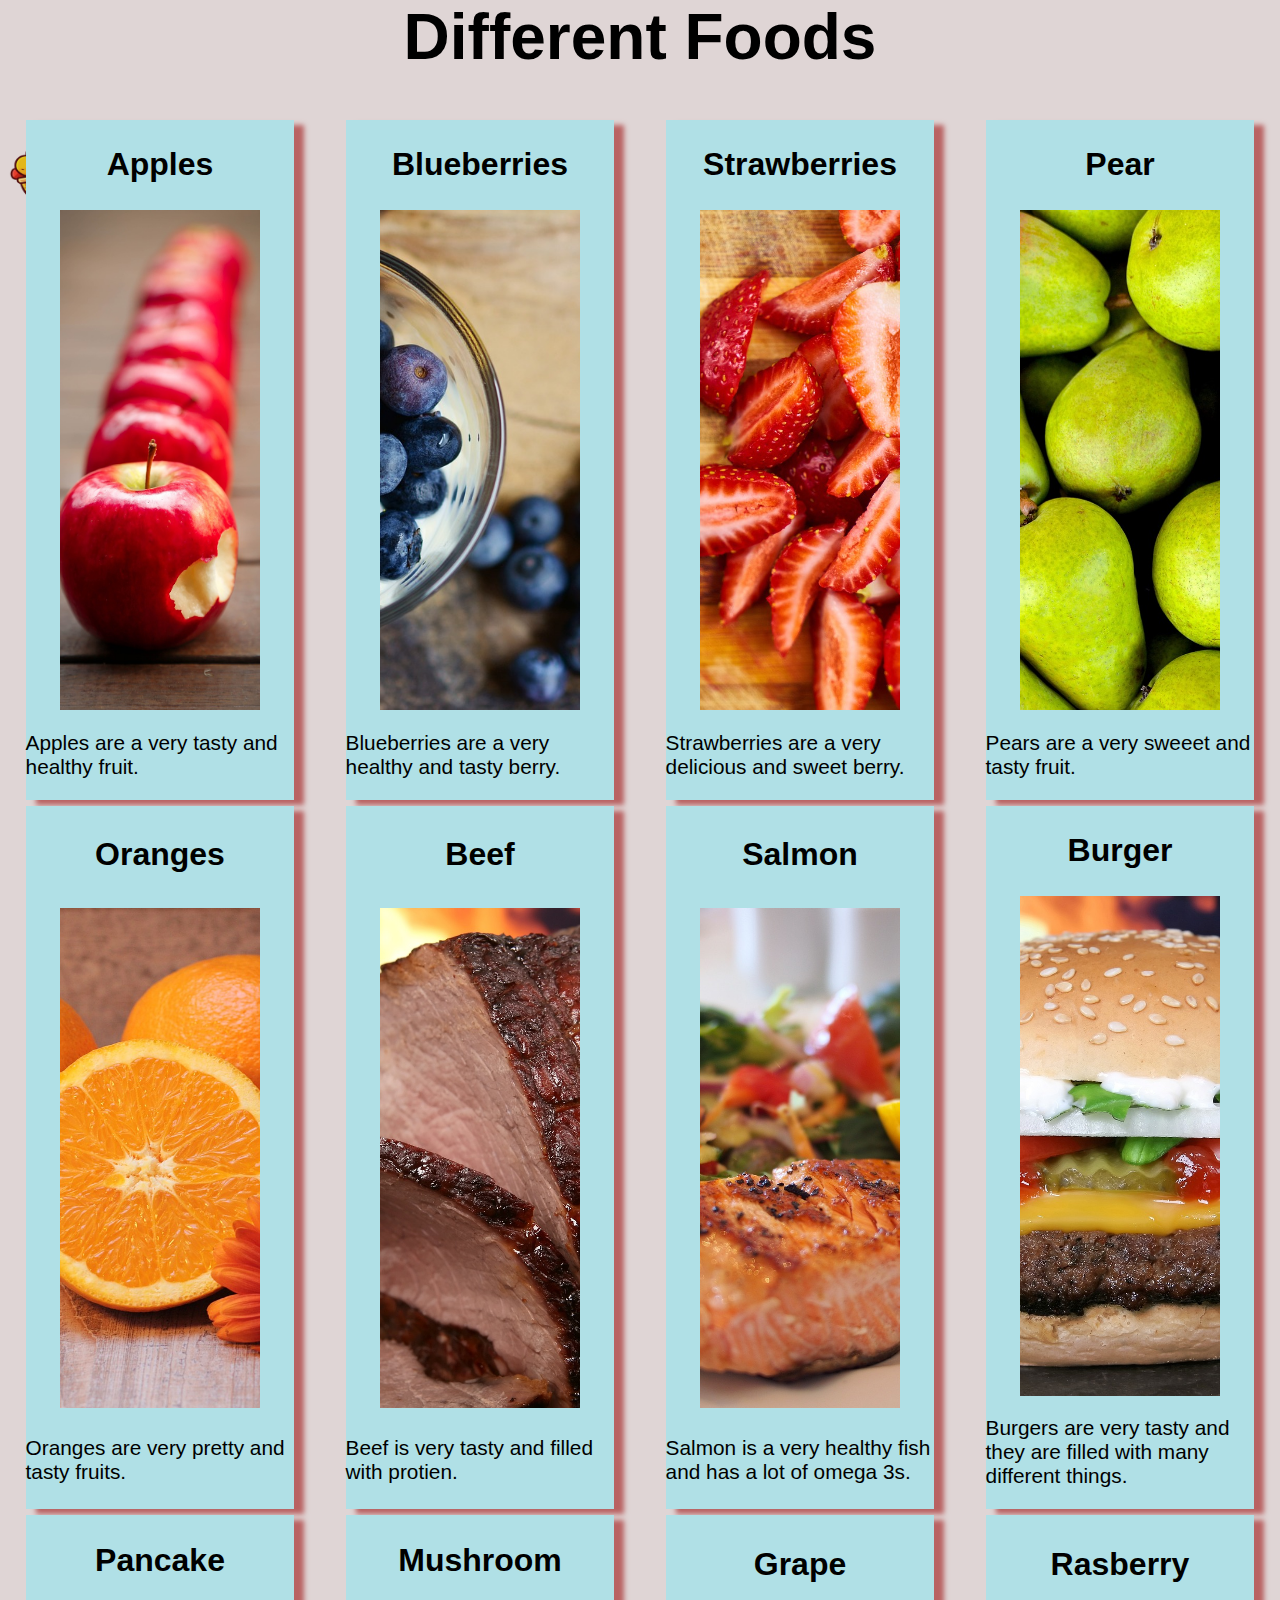
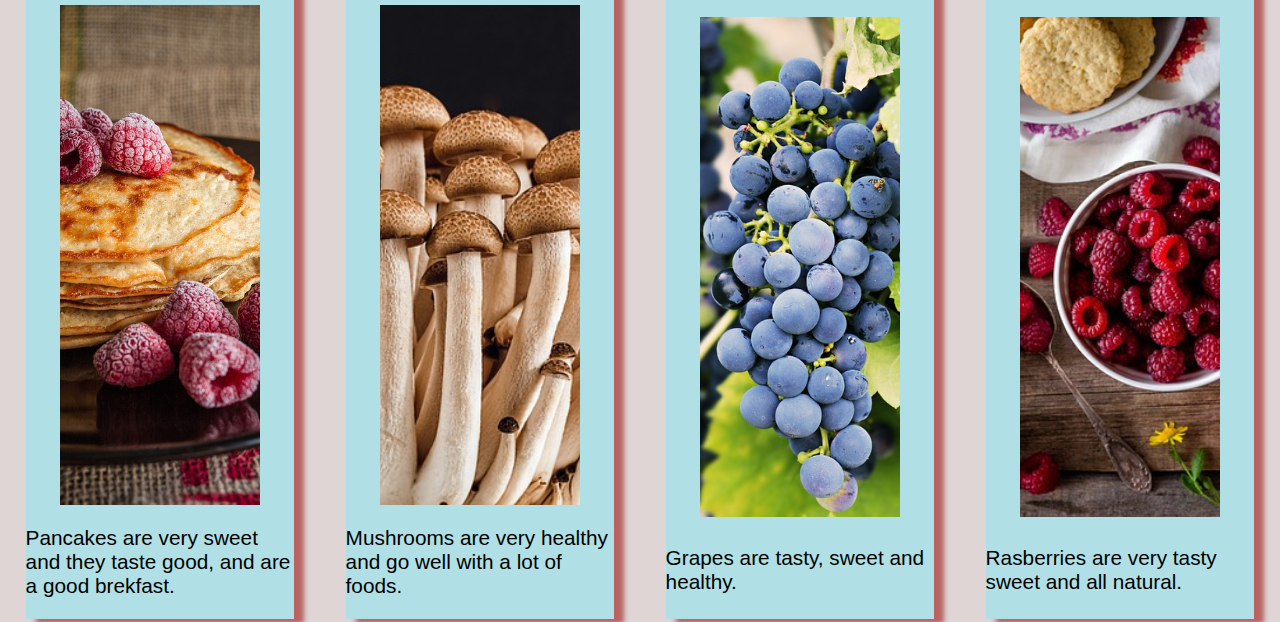
<file: index.html>
<html lang="en">

<head>
  <meta charset="UTF-8" />
  <meta name="viewport" content="width=device-width, initial-scale=1.0" />
  <title>Flex Box</title>
  <link rel="stylesheet" href="style.css" />
  <link rel="preconnect" href="https://fonts.googleapis.com">
<link rel="preconnect" href="https://fonts.gstatic.com" crossorigin>
<link href="https://fonts.googleapis.com/css2?family=Oswald:wght@500;700&family=Playfair+Display:ital,wght@0,700;1,400&family=Poppins:wght@400;500&display=swap" rel="stylesheet">

</head>

<body>
  <div class="title">
    <h1>Different Foods</h1>
  </div>
  <img src="fruit_cartoon-removebg-preview.png" alt="cartoon" class="animation">
  <div class="flex-container">
    <div class="card">
      <h2 class="card- title"> Apples</h2>
      <img src="apples.jpg" alt="" class="card-img">
      <p class="card-desc">
        Apples are a very tasty and healthy fruit.
      </p>
    </div>
    <div class="card">
      <h2 class="card- title"> Blueberries</h2>
      <img src="blueberry.jpg" alt="" class="card-img">
      <p class="card-desc">
        Blueberries are a very healthy and tasty berry.
      </p>
    </div>
    <div class="card">
      <h2 class="card- title"> Strawberries</h2>
      <img src="straw.jpg" alt="" class="card-img">
      <p class="card-desc">
        Strawberries are a very delicious and sweet berry.
      </p>
    </div>
    <div class="card">
      <h2 class="card- title"> Pear</h2>
      <img src="pear.jpg" alt="" class="card-img">
      <p class="card-desc">
        Pears are a very sweeet and tasty fruit.
      </p>
    </div>
    
    <div class="card">
      <h2 class="card- title"> Oranges</h2>
      <img src="orange.jpg" alt="" class="card-img">
      <p class="card-desc">
        Oranges are very pretty and tasty fruits.
      </p>
    </div>
    <div class="card">
      <h2 class="card- title"> Beef</h2>
      <img src="beef.jpg" alt="" class="card-img">
      <p class="card-desc">
        Beef is very tasty and filled with protien.
      </p>
    </div>
    <div class="card">
      <h2 class="card- title"> Salmon</h2>
      <img src="salmon.jpg" alt="" class="card-img">
      <p class="card-desc">
        Salmon is a very healthy fish and has a lot of omega 3s.
      </p>
    </div>
    <div class="card">
      <h2 class="card- title"> Burger</h2>
      <img src="burger.jpg" alt="" class="card-img">
      <p class="card-desc">
        Burgers are very tasty and they are filled with many different things.
      </p>
    </div>
    <div class="card">
      <h2 class="card- title"> Pancake</h2>
      <img src="pancake.jpg" alt="" class="card-img">
      <p class="card-desc">
        Pancakes are very sweet and they taste good, and are a good brekfast.
      </p>
    </div>
    <div class="card">
      <h2 class="card- title"> Mushroom</h2>
      <img src="mush.jpg" alt="" class="card-img">
      <p class="card-desc">
       Mushrooms are very healthy and go well with a lot of foods. 
      </p>
    </div>
    <div class="card">
      <h2 class="card- title"> Grape</h2>
      <img src="grape.jpg" alt="" class="card-img">
      <p class="card-desc">
        Grapes are tasty, sweet and healthy.
      </p>
    </div>
    <div class="card">
      <h2 class="card- title"> Rasberry</h2>
      <img src="ras.jpg" alt="" class="card-img">
      <p class="card-desc">
        Rasberries are very tasty sweet and all natural.
      </p>
    </div>
</body>

</html>
</file>
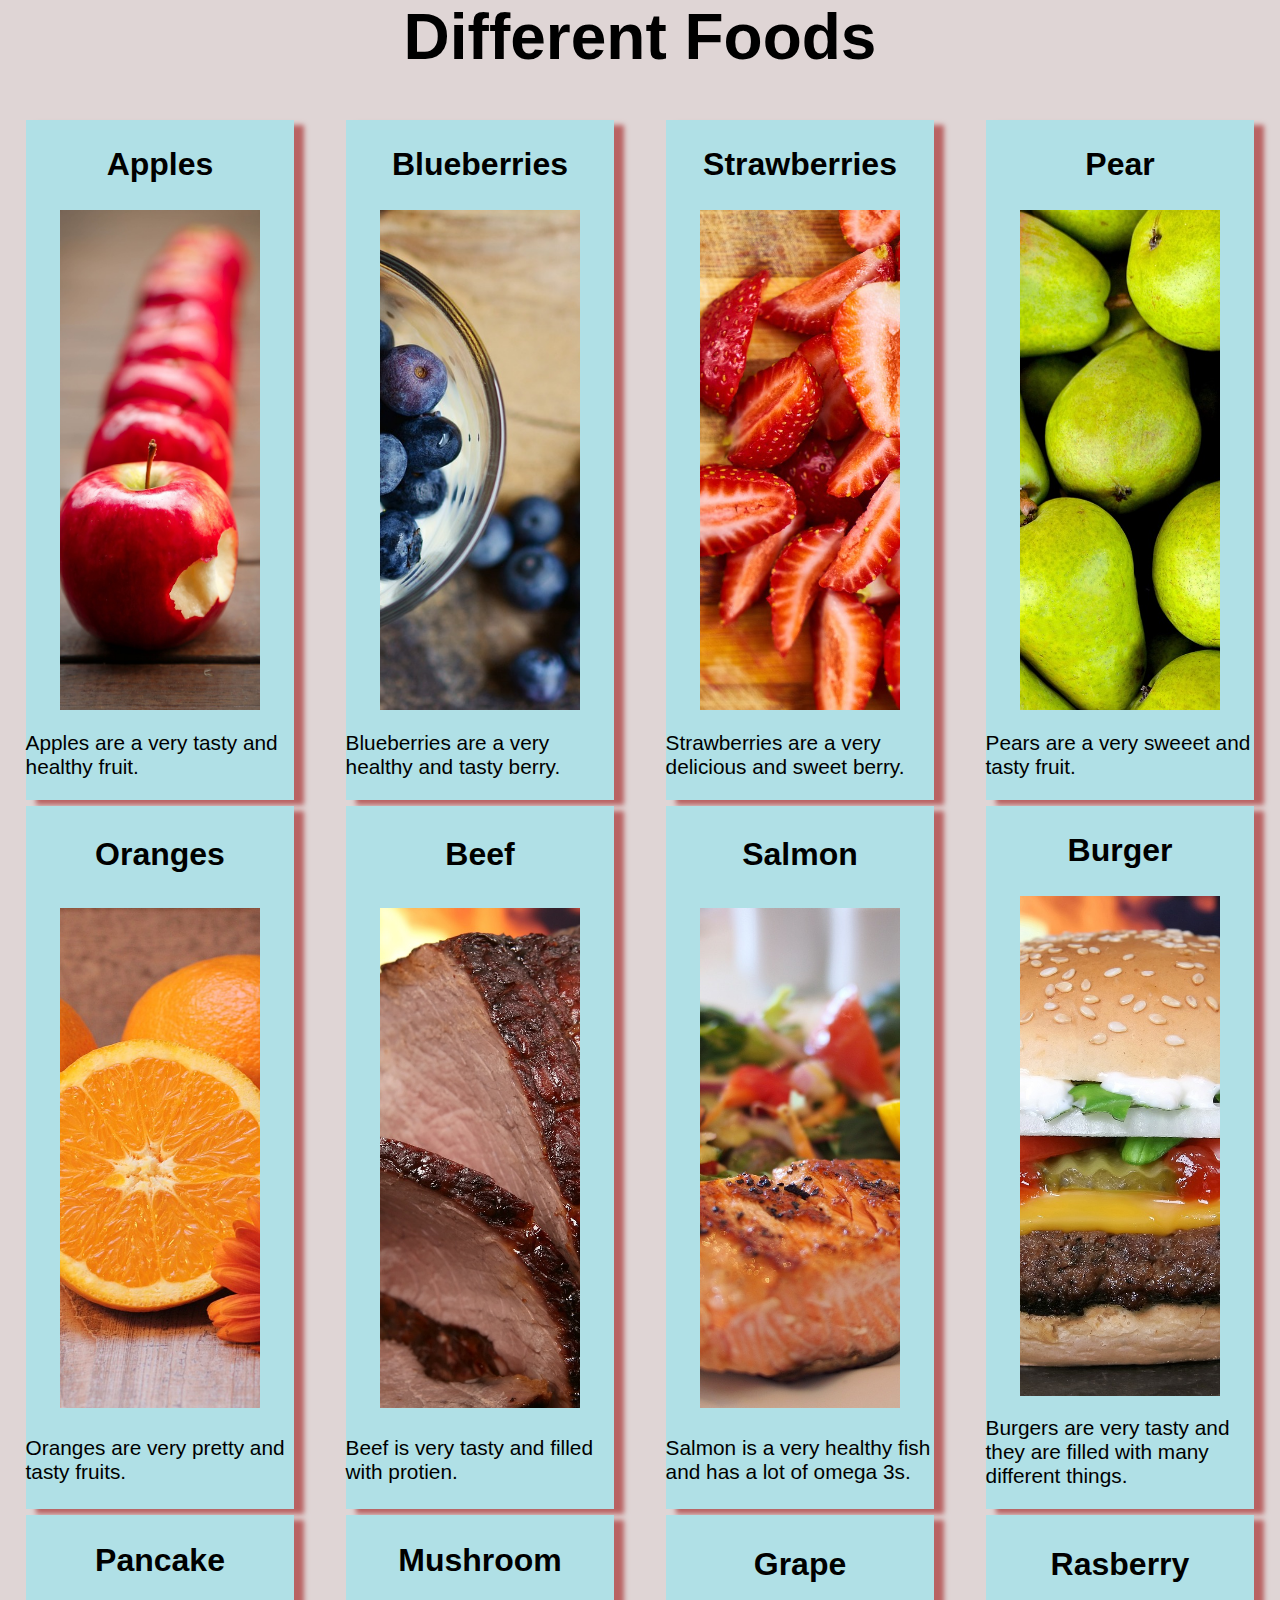
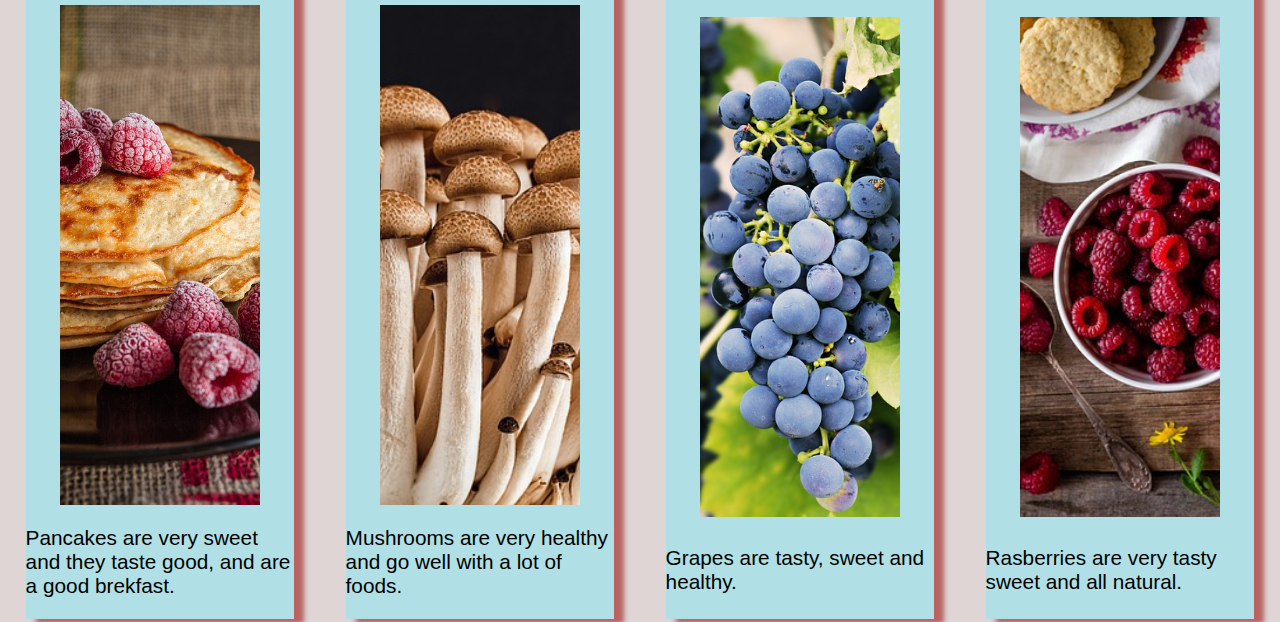
<file: Flex-box.html>
<html lang="en">

<head>
  <meta charset="UTF-8" />
  <meta name="viewport" content="width=device-width, initial-scale=1.0" />
  <title>Flex Box</title>
  <link rel="stylesheet" href="style.css" />
</head>

<body>
  <div class="title">
    <h1>Different Foods</h1>
  </div>
  <div class="flex-container">
    <div class="card">
      <h2 class="card- title"> Apples</h2>
      <img src="apples.jpg" alt="" class="card-img">
      <p class="card-desc">
        Apples are a very tasty and healthy fruit.
      </p>
    </div>
    <div class="card">
      <h2 class="card- title"> Blueberries</h2>
      <img src="blueberry.jpg" alt="" class="card-img">
      <p class="card-desc">
        Blueberries are a very healthy and tasty berry.
      </p>
    </div>
    <div class="card">
      <h2 class="card- title"> Strawberries</h2>
      <img src="straw.jpg" alt="" class="card-img">
      <p class="card-desc">
        Strawberries are a very delicious and sweet berry.
      </p>
    </div>
    <div class="card">
      <h2 class="card- title"> Pear</h2>
      <img src="pear.jpg" alt="" class="card-img">
      <p class="card-desc">
        Pears are a very sweeet and tasty fruit.
      </p>
    </div>
    
    <div class="card">
      <h2 class="card- title"> Oranges</h2>
      <img src="orange.jpg" alt="" class="card-img">
      <p class="card-desc">
        Oranges are very pretty and tasty fruits.
      </p>
    </div>
    <div class="card">
      <h2 class="card- title"> Beef</h2>
      <img src="beef.jpg" alt="" class="card-img">
      <p class="card-desc">
        Beef is very tasty and filled with protien.
      </p>
    </div>
    <div class="card">
      <h2 class="card- title"> Salmon</h2>
      <img src="salmon.jpg" alt="" class="card-img">
      <p class="card-desc">
        Salmon is a very healthy fish and has a lot of omega 3s.
      </p>
    </div>
    <div class="card">
      <h2 class="card- title"> Burger</h2>
      <img src="burger.jpg" alt="" class="card-img">
      <p class="card-desc">
        Burgers are very tasty and they are filled with many different things.
      </p>
    </div>
    <div class="card">
      <h2 class="card- title"> Pancake</h2>
      <img src="pancake.jpg" alt="" class="card-img">
      <p class="card-desc">
        Pancakes are very sweet and they taste good, and are a good brekfast.
      </p>
    </div>
    <div class="card">
      <h2 class="card- title"> Mushroom</h2>
      <img src="mush.jpg" alt="" class="card-img">
      <p class="card-desc">
       Mushrooms are very healthy and go well with a lot of foods. 
      </p>
    </div>
    <div class="card">
      <h2 class="card- title"> Grape</h2>
      <img src="grape.jpg" alt="" class="card-img">
      <p class="card-desc">
        Grapes are tasty, sweet and healthy.
      </p>
    </div>
    <div class="card">
      <h2 class="card- title"> Rasberry</h2>
      <img src="ras.jpg" alt="" class="card-img">
      <p class="card-desc">
        Rasberries are very tasty sweet and all natural.
      </p>
    </div>
</body>

</html>
</file>
<file: style.css>
.title {
  text-align: center;
  font-size: xx-large;
}

body {
  font-size: 10px;
  box-sizing: border-box;
  margin: 0;
  padding: 0;
  background-color: rgb(223, 213, 213);
  font-family: "Open Sans", sans-serif;
}
.card-img {
  width: 80%;
  float: left;
  width: 200px;
  height: 500px;
  object-fit: cover;
}
.card {
  width: 21%;
  display: flex;
  flex-direction: column;
  align-items: center;
  background-color: rgb(37, 162, 219);
  justify-content: space-around;
  margin: 3px 3px 3px;
  position: relative;
  box-shadow: 10px 5px 5px rgb(185, 98, 98);
}
@media screen and (max-width: 900px) {
  .card {
    width: 40%;
  }

  @media screen and (max-width: 600px) {
    .card {
      width: 100%;
    }
  }
}

.card-title {
  font-size: 2.2rem;
  text-transform: uppercase;
  text-align: center;
}
.card-desc {
  font-size: 1.3rem;
}
.flex-container {
  flex-wrap: wrap;
  display: flex;
  justify-content: space-around;
  padding: 0%;
}
.card-title {
  background-color: powderblue;
  transition: background-color 0.5s;
}
.card {
  background-color: powderblue;
  transition: background-color 0.5s;
}
.card:hover {
  rotate: 360deg;
}
.card:hover {
  transform: rotate(360deg);
}
.card:hover {
  background: linear-gradient(90deg, red, orange, yellow, green, blue, purple);
}
.card:hover {
  transition: 1s ease;
}
.animation {
  height: 6rem;
  width: 7rem;
  position: absolute;
  animation: animation 2s infinite;
}
@keyframes animation {
  0% {
    left: 5%;
    top: 2%;
  }
  50% {
    left: 25%;
    top: 2%;
  }
  100% {
    left: 5%;
    top: 2%;
  }
}
</file>
